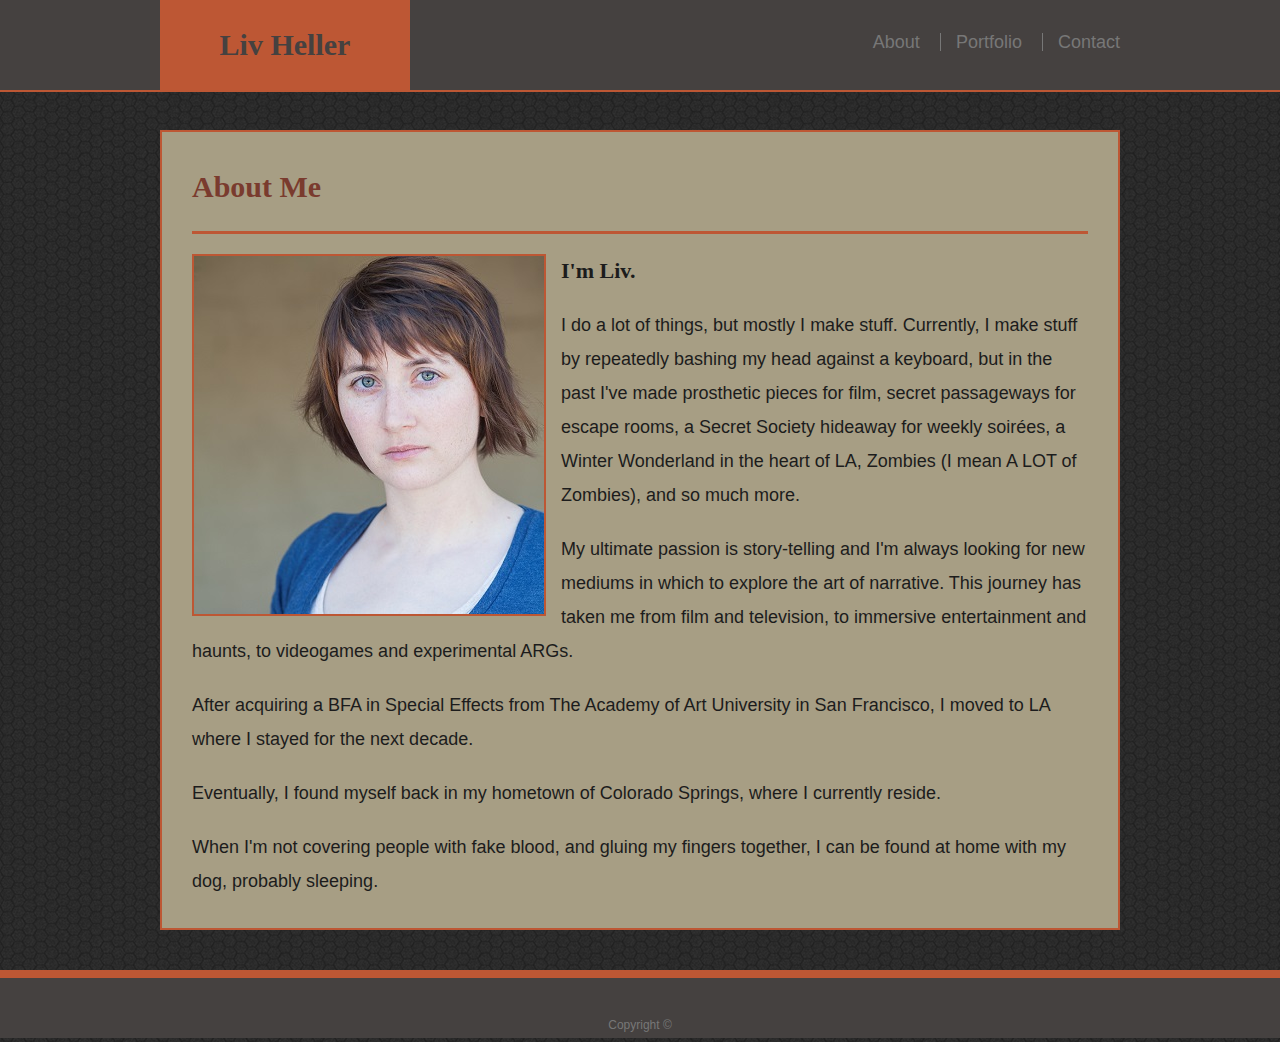
<file: index.html>
<!DOCTYPE html>
<html lang="en-us">

    <head>
        <meta charset="UTF-8">
        <title>About | Liv Heller</title>
        <link rel="stylesheet" href="assets/css/reset.css">        
        <link rel="stylesheet" href="assets/css/style.css">
        <meta name="viewport" content="width=device-width, initial-scale=1.0">
        <meta http-equiv="X-UA-Compatible" content="ie=edge">
        <!-- Background pattern from Toptal Subtle Patterns -->
    </head>
    
<body>

    
    <header id="masthead">
        <div class="container">
                    <a href="index.html" id="logo">Liv Heller</a>
                <nav>
                    <a href="index.html">About</a> 
                    <a href="portfolio.html">Portfolio</a>
                    <a href="contact.html">Contact</a> 
                </nav>
            </div>
        </nav>
    </header>


    <div id="main-container" class="container">
        <section class="main-section">
            <h1>About Me</h1>
                <div class="headshot">
                <img src="assets/images/headshot.jpg" class="auth-image" alt="Headshot" />
                </div>
                <h2>I'm Liv.</h2>
                <p>I do a lot of things, but mostly I make stuff. Currently, I make stuff by repeatedly bashing my head against a keyboard, but in the past I've made prosthetic pieces for film, secret passageways for escape rooms, a Secret Society hideaway for weekly soirées, a Winter Wonderland in the heart of LA, Zombies (I mean A LOT of Zombies), and so much more.</p>
                <p>My ultimate passion is story-telling and I'm always looking for new mediums in which to explore the art of narrative. This journey has taken me from film and television, to immersive entertainment and haunts, to videogames and experimental ARGs.</p>
                <p>After acquiring a BFA in Special Effects from The Academy of Art University in San Francisco, I moved to LA where I stayed for the next decade.</p>
                <p>Eventually, I found myself back in my hometown of Colorado Springs, where I currently reside.</p>
                <p>When I'm not covering people with fake blood, and gluing my fingers together, I can be found at home with my dog, probably sleeping.</p>
                
        </section>
    </div>

    <footer>
        <div class="container">
            <div class="footer">
                Copyright &copy;
            </div>
        </div>
    </footer>

</body>

</html>
</file>
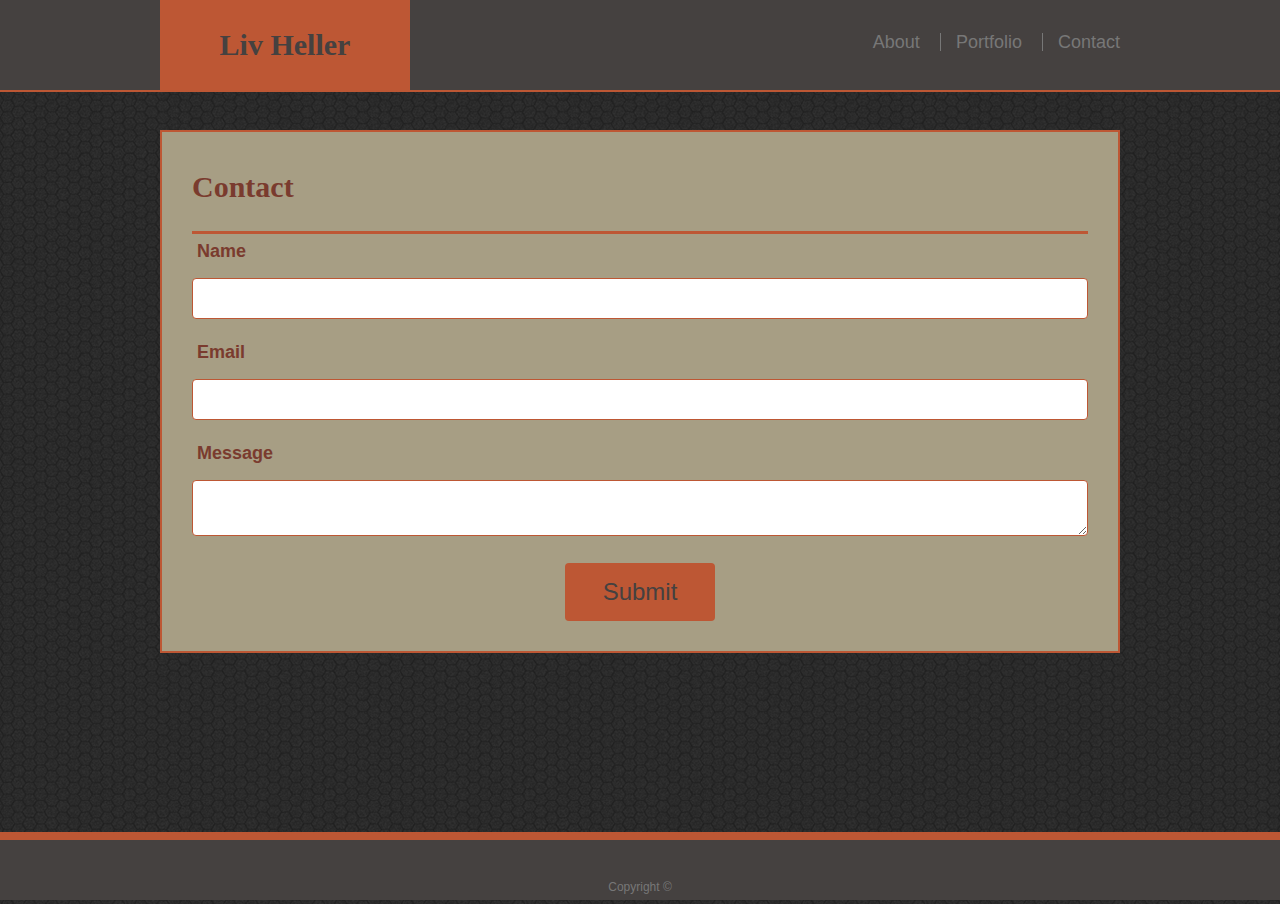
<file: contact.html>
<!DOCTYPE html>
<html lang="en-us">

    <head>
        <meta charset="UTF-8">
        <title>Liv Heller</title>
        <link rel="stylesheet" href="assets/css/reset.css">
        <link rel="stylesheet" href="assets/css/style3.css">
        <meta name="viewport" content="width=device-width, initial-scale=1.0">
        <meta http-equiv="X-UA-Compatible" content="ie=edge">
        <!-- Background pattern from Toptal Subtle Patterns -->
    </head>

<body>

    <header id="masthead">
            <div class="container">
                <a href="index.html" id="logo">Liv Heller</a>

                <nav>
                    <a href="index.html">About</a>
                    <a href="portfolio.html">Portfolio</a>
                    <a href="contact.html">Contact</a>
                </nav>
            </div>
    </header>


    <div id="main-container" class="container">
        <section class="main-section">
                <h1>Contact</h1>

                    <form id="contact-form">
                        <ul>
                            <li>
                                <label for="Name">Name</label>
                                <input type="text" id="name" name="name" required="required">
                            </li>
                            <li>
                                <label for="Email">Email</label>
                                <input type="text" id="email" name="email" required="required">
                            </li>
                            <li>
                                <label for="message">Message</label><br>
                                <textarea id="message" name="message" required="required"></textarea>
                            </li>
                        </ul>
                        <div class="btn">
                        <button type="submit" value="submit"><span>Submit </span></button>
                        </div>
                    </form>
        </section>
    </div>
    



    <footer>
        <div class="container">
            Copyright &copy;
        </div>
    </footer>

</body>
</html>
</file>
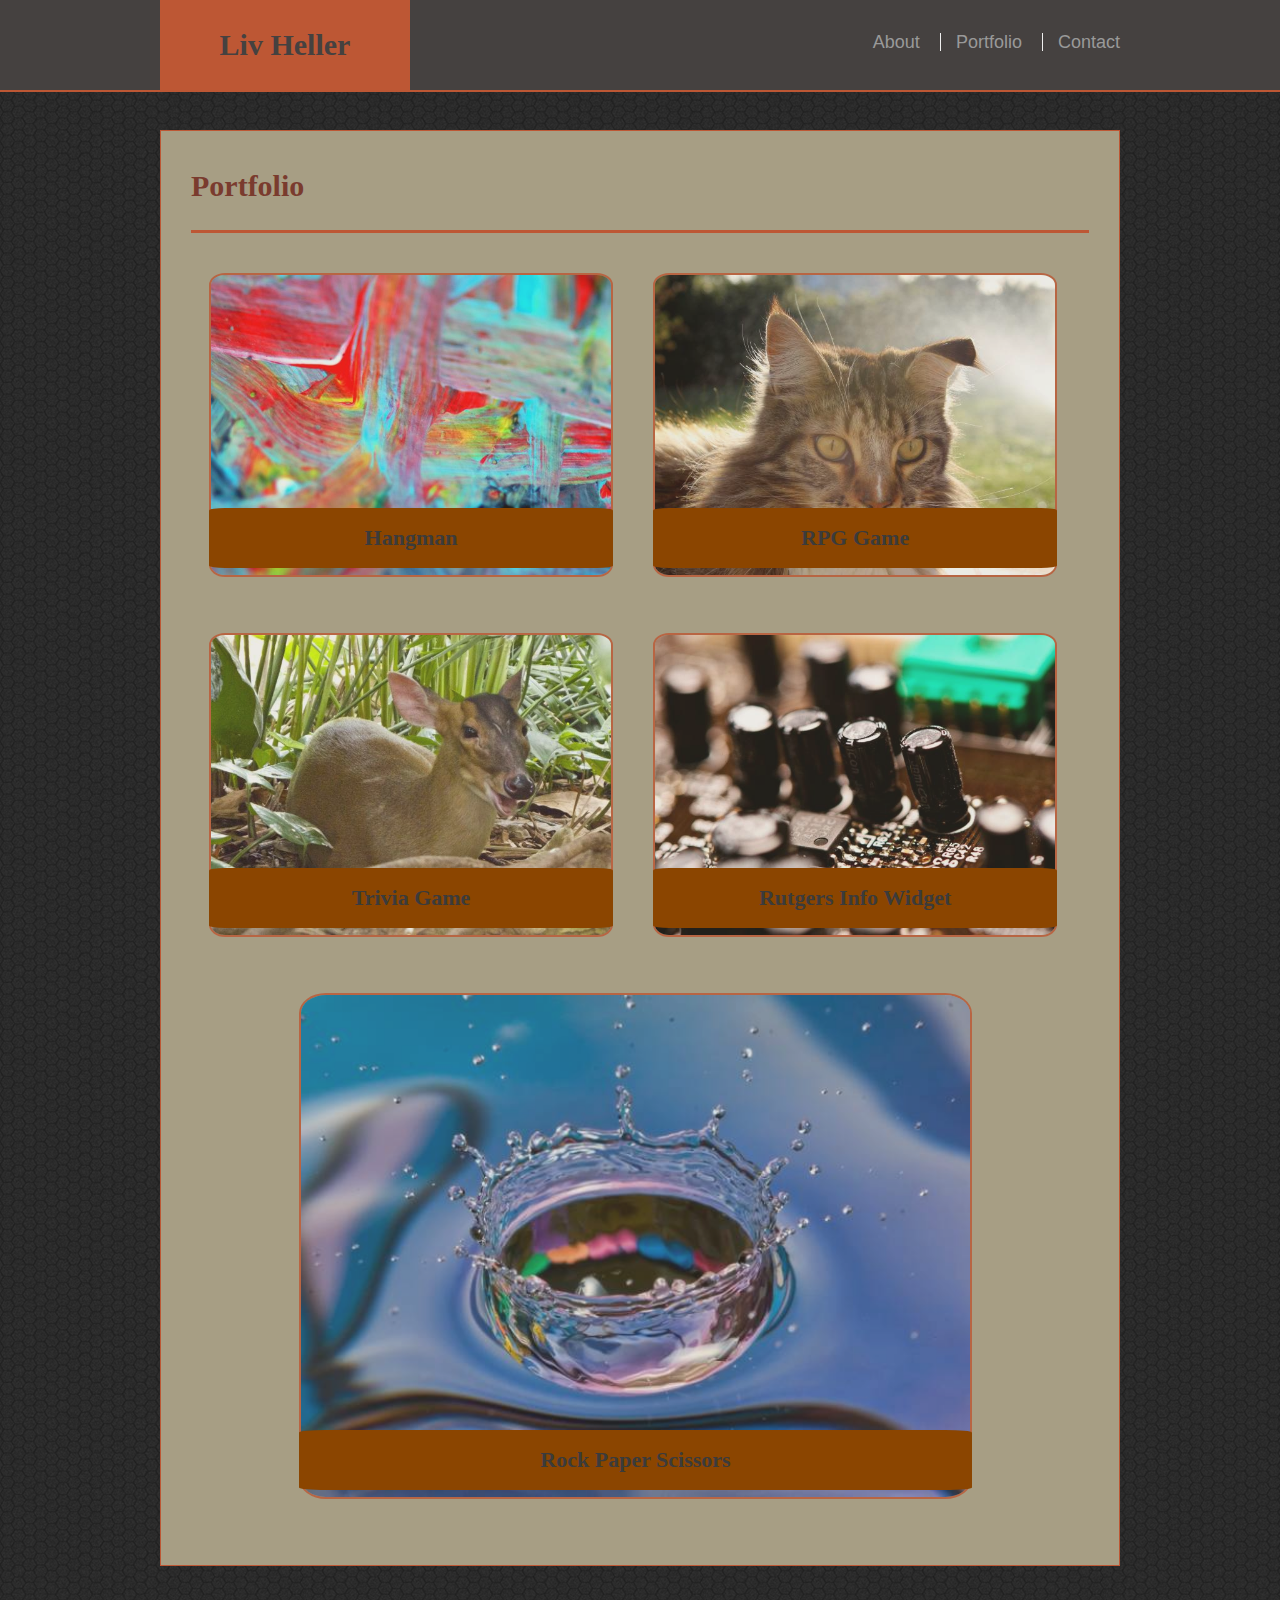
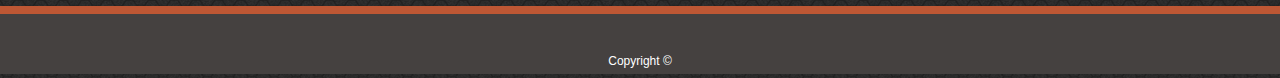
<file: portfolio.html>
<!DOCTYPE html>
<html lang="en-us">

    <head>
        <meta charset="UTF-8">
        <title>Liv Heller</title>
        <link rel="stylesheet" href="assets/css/reset.css">
        <link rel="stylesheet" type="text/css" href="assets/css/style2.css">
        <meta name="viewport" content="width=device-width, initial-scale=1.0">
        <meta http-equiv="X-UA-Compatible" content="ie=edge">
        <!-- Background pattern from Toptal Subtle Patterns -->
    </head>

<body>

        <header id="masthead">
                <div class="container">
                    <a href="index.html" id="logo">Liv Heller</a>
        
                    <nav>
                            <a href="index.html">About</a> 
                            <a href="portfolio.html">Portfolio</a>
                            <a href="contact.html">Contact</a> 
                    </nav>
                </div>
        </header>

<div id="main-container" class="container">
    <section class="main-section">
            <h1>Portfolio</h1>
        
        <div class="work">
             <img src="assets/images/abstract.jpg" alt="Abstract">
                        
                <h3><a href="#">Hangman</a></h3>
        </div>
                    
               
        <div class="work">                  
             <img src="assets/images/cat.jpg" alt="Cat">
                    
            <h3><a href="#">RPG Game</a></h3>
        </div>
                
        <div class="work">
             <img src="assets/images/deer.jpg" alt="Deer">
                        
                <h3><a href="#">Trivia Game</a></h3>
        </div>
                
        <div class="work">
             <img src="assets/images/hardware.jpg" alt="Hardware">
        
                <h3><a href="#">Rutgers Info Widget</a></h3>
        </div>
                 
        <div class="work">
             <img src="assets/images/water.jpg" alt="Water">
                    
                <h3><a href="#">Rock Paper Scissors</a></h3>
        </div>
    </section>
</div>

    <footer>
        <div class="container">
            Copyright &copy;
        </div>
    </footer>

</body>

</html>
</file>
<file: assets/css/style.css>
* {
    box-sizing: border-box;
}

body {
    font-family: Arial, "Helvetica Neue", sans-serif;
    font-size: 18px;
    line-height: 34px;
    color: #1c1c1c;
    background: url("../images/dark-honeycomb.png");
    display: flex;
    flex-direction: column;
    min-height: 100vh;
}

 
.container {
    width: 100%;
    max-width: 960px;
    margin: 0 auto;
    clear: both;
}

h1, h2, p {
    margin-bottom: 20px;
}

p:last-child {
    margin-bottom: 0;
}

h1, h2 {
    font-family: Georgia, 'Times New Roman', Times, serif;
    font-weight: 700;
}

h1 {
    padding-bottom: 20px;
    color: #7a3b2e;
    font-size: 30px;
    line-height: 49px;
    border-bottom: 3px solid #bd5734;
}

h2 {
    font-size: 22px;
}


#masthead {
    position: fixed;
    z-index: 99;
    width: 100%;
    margin: 0 0 30px;
    overflow: auto;
    color: #ffffff;
    background: #454140;
    border-bottom: 2px solid #bd5734;
}

#logo {
    float: left;
    width: 250px;
    height: 90px;
    font-family: Georgia, 'Times New Roman', Times, serif;
    font-size: 30px;
    font-weight: 700;
    line-height: 90px;
    color: #454140;
    text-align: center;
    text-decoration: none;
    background: #bd5734;
}

nav {
    float: right;
    margin-top: 25px;
    
}

nav a {
    display: inline-block;
    padding-left: 15px;
    margin-left: 15px;
    line-height: 18px;
    color: #777777;
    text-decoration: none;
    border-left: 1px solid #777777;
}

nav a:first-child {
    border-left: 0 none;
}

a:hover {
    background-color: #a79e84;
    color: #454140;
    border-radius: 4px;
    padding: 5px 10px;
    margin-left: 3px;

}

footer {
    padding: 30px;
    clear: both;
    font-size: 12px;
    color: #777777;
    text-align: center;
    background: #454140;
    border-top: 8px solid #bd5734;
    height: 50px;
}


#main-container {
    padding-top: 130px;
    min-height: calc(100vh-70px);
    flex: 1;
}

.main-section {
    width: 100%;
    max-width: 960px;
    padding: 30px;
    margin: 0 0 40px;
    background: #a79e84;
    border: 2px solid #bd5734;
}

.headshot {
    float: left;
    margin-right: 15px;   
}

.headshot img {
    border: 2px solid #bd5734; 
}

@media only screen and (max-width: 980px) and (min-width: 769px) {

    .container {
        width: 980px;
    }

    #main-container {
        width: 768px;
        margin: 0 40px;
    }

    #logo {
        margin-left: 25px;
    }

    nav {
        margin-right: 30px;
    }

    footer {
        padding: 0;
    }

   

}

@media only screen and (max-width: 768px) and (min-width: 641px) {


    .container {
        width: 768px;
    }

    #logo {
        margin-left: 15px;
    }

    nav {
        margin-right: 20px;
    }

    #main-container {
        width: 671px;
    }

    footer {
        padding: 0;
     }
}

@media only screen and (max-width: 640px) {
  
    #masthead {
       position: static;
       width: 100%;
       margin: 0;
       overflow: none;
   }

   #logo {
       width: 100%;
       font-size: 40px;
   }

   nav {
       width: 100%;
       font-size: 20px;
       text-align: center;
   }

   .container {
       width: 640px;
   }

   #main-container {
        width: 579px; 
       padding-top: 3%;
   }

   footer {
      padding: 0;
   }

}
</file>
<file: assets/css/style3.css>
* {
    box-sizing: border-box;
}

body {
    font-family: Arial, "Helvetica Neue", sans-serif;
    font-size: 18px;
    line-height: 34px;
    background: url("../images/dark-honeycomb.png");
    display: flex;
    flex-direction: column;
    min-height: 100vh;
}

 
.container {
    width: 100%;
    max-width: 960px;
    margin: 0 auto;
    clear: both;
}




h1 {
    padding-bottom: 20px;
    color: #7a3b2e;
    font-size: 30px;
    line-height: 49px;
    border-bottom: 3px solid #bd5734;
    font-family: Georgia, 'Times New Roman', Times, serif;
    font-weight: 700;
}



#masthead {
    position: fixed;
    z-index: 99;
    width: 100%;
    margin: 0 0 30px;
    overflow: auto;
    color: #ffffff;
    background: #454140;
    border-bottom: 2px solid #bd5734;
}

#logo {
    float: left;
    width: 250px;
    height: 90px;
    font-family: Georgia, 'Times New Roman', Times, serif;
    font-size: 30px;
    font-weight: 700;
    line-height: 90px;
    color: #454140;
    text-align: center;
    text-decoration: none;
    background: #bd5734;
}

nav {
    float: right;
    margin-top: 25px;
}

nav a {
    display: inline-block;
    padding-left: 15px;
    margin-left: 15px;
    line-height: 18px;
    color: #777777;
    text-decoration: none;
    border-left: 1px solid #777777;
}

nav a:first-child {
    border-left: 0 none;
}

a:hover {
    background-color: #a79e84;
    color: #454140;
    border-radius: 4px;
    padding: 5px 10px;
    margin-left: 3px;

}

footer {
    padding: 30px;
    clear: both;
    font-size: 12px;
    color: #777777;
    text-align: center;
    background: #454140;
    border-top: 8px solid #bd5734;
    height: 50px;
}

#main-container {
    padding-top: 130px;
    min-height: calc(100vh-70px);
    flex: 1;
    
}

.main-section {
    width: 100%;
    max-width: 960px;
    padding: 30px;
    margin: 0 0 40px;
    background: #a79e84;
    border: 2px solid #bd5734;
}



label {
    font-size: 20;
    color: #7a3b2e;
    font-family: 'Arial', 'Helvetica Neue', Helvetica, sans-serif; 
    font-weight: bold;
    padding-left: 5px;
}

input[type=text], textarea {
    width: 100%;
    padding: 12px;
    border: 1px solid #bd5734;
    border-radius: 4px;
    box-sizing: border-box;
    margin-top: 10px;
    margin-bottom: 16px;
    resize: vertical;
}

.btn {
    display: flex;
    justify-content: center;
}

button[type=submit] {
    background-color: #bd5734;
    color: #454140;
    text-align: center;
    font-size: 18pt;
    border-radius: 4px;
    border: none;
    padding: 15px 0;
    transition: all 0.5s;
    cursor: pointer;
    width: 150px;
}

button span {
    cursor: pointer;
    display: inline-block;
    position: relative;
    transition: 0.5s;
}

button span::after {
    content: '\00bb';
    position: absolute;
    opacity: 0;
    top: 0;
    right: -20px;
    transition: 0.5s;
}

button:hover span {
    padding-right: 25px;
}

button:hover span::after {
    opacity: 1;
    right: 0;
}

.footer {
    flex-shrink: 0;
    background: #bd5734;
    border-top: 8px solid #7a3b2e; 
    padding-top: 50px;
    padding-bottom: 5px;
    margin-top: auto;
    text-align: center;

}

@media only screen and (max-width: 980px) and (min-width: 769px) {

    .container {
        width: 980px;
    }

    #main-container {
        width: 768px;
        margin: 0 40px;
    }

    #logo {
        margin-left: 25px;
    }

    nav {
        margin-right: 30px;
    }

    footer {
        padding: 0;
    }

   

}

@media only screen and (max-width: 768px) and (min-width: 641px) {


    .container {
        width: 768px;
    }

    #logo {
        margin-left: 15px;
    }

    nav {
        margin-right: 20px;
    }

    #main-container {
        width: 671px;
    }

    footer {
        padding: 0;
     }
}

@media only screen and (max-width: 640px) {
  
    #masthead {
       position: static;
       width: 100%;
       margin: 0;
       overflow: none;
   }

   #logo {
       width: 100%;
       font-size: 40px;
   }

   nav {
       width: 100%;
       font-size: 20px;
       text-align: center;
   }

   .container {
       width: 640px;
   }

   #main-container {
        width: 579px; 
       padding-top: 3%;
   }

   footer {
      padding: 0;
   }

}
</file>
<file: assets/css/style2.css>
body {
    font-family: Arial, "Helvetica Neue", Helvetica, sans-serif;
    font-size: 18px;
    line-height: 34px;
    color: #777777;
    background: url("../images/dark-honeycomb.png");
    display: flex;
    flex-direction: column;
    min-height: 100vh;
  }
  
  * {
    box-sizing: border-box;
  }

  .container {
    width: 100%;
    max-width: 960px;
    margin: 0 auto;
    clear: both;
  }
  

h1,
h2,
h3,
p {
  margin-bottom: 20px;
}

p:last-child {
    margin-bottom: 0;
  }

  h1,
  h2,
  h3 {
    font-family: Georgia, Times, "Times New Roman", serif;
    font-weight: 700;
  } 

  h1 {
    padding-bottom: 20px;
    font-size: 30px;
    line-height: 49px;
    border-bottom: 3px solid #bd5734;
    color: #7a3b2e;
  }

  h3, h2 {
    padding-bottom: 20px;
    margin-bottom: 15px;
    line-height: 22px;
    font-size: 22px;
  }

#masthead {
    position: fixed;
    z-index: 99;
    width: 100%;
    margin: 0 0 30px;
    overflow: auto;
    color: #ffffff;
    background: #454140;
    border-bottom: 2px solid #bd5734;
  }
  
  #logo {
    float: left;
    width: 250px;
    height: 90px;
    font-family: Georgia, Times, "Times New Roman", serif;
    font-size: 30px;
    font-weight: 700;
    line-height: 90px;
    color: #454140;
    text-align: center;
    text-decoration: none;
    background: #bd5734;
  }
  
  nav {
    float: right;
    margin-top: 25px;
  }
  
  nav a {
    display: inline-block;
    padding-left: 15px;
    margin-left: 15px;
    line-height: 18px;
    color: #999;
    text-decoration: none;
    border-left: 1px solid #efefef;
  }
  
  nav a:first-child {
    border-left: 0 none;
  }
  
  a:hover {
    background-color: #a79e84;
    color: #454140;
    border-radius: 4px;
    padding: 5px 10px;
    margin-left: 3px;
  }


 #main-container {
    padding-top: 130px;
    min-height: calc(100vh - 70px);
    flex: 1;
  }
  
  .main-section {
    float: left;
    width: 100%;
    max-width: 960px;
    padding: 30px;
    margin: 0 0 40px;
    background: #a79e84;
    border: 1px solid #bd5734;
  }


.work {
    position: relative;
    float: left;
    left: 2%;
    width: 45%;
    margin: 20px 0 25px;
    overflow: auto;
  }
  
  .work:nth-child(even) {
    margin-right: 40px;
  }
  
  .work img {
    width: 100%;
    border: 2px solid #bd5734;
    border-radius: 4%;
    opacity: 0.8;
  }
  
  .work h3 {
    position: absolute;
    bottom: 20px;
    width: 100%;
    padding: 15px;
    margin-bottom: 0;
    font-weight: 700;
    line-height: 30px;
    text-align: center;
    background: #8b4500;
    border-bottom: 0;
    border-radius: 4%;
  }

  h3 a {
      color: #3b3b3b;
      text-decoration: none;
  }
  
  .work:last-child {
        width: 75%;
        left: 12%;
  }
  .auth-image {
    float: left;
    width: 200px;
    height: auto;
    margin-top: 10px;
    margin-right: 25px;
  }
  


  footer {
    padding: 30px 0;
    clear: both;
    font-size: 12px;
    color: #ffffff;
    text-align: center;
    background: #454140;
    border-top: 8px solid #bd5734;
    height: 50px;
  }


  @media only screen and (max-width: 980px) and (min-width: 769px) {

    .container {
        width: 980px;
    }

    #main-container {
        width: 768px;
        margin: 0 40px;
    }

    #logo {
        margin-left: 25px;
    }

    nav {
        margin-right: 30px;
    }

    footer {
        padding: 0;
    }

   

}

@media only screen and (max-width: 768px) and (min-width: 641px) {


    .container {
        width: 768px;
    }

    #logo {
        margin-left: 15px;
    }

    nav {
        margin-right: 20px;
    }

    #main-container {
        width: 671px;
    }

    footer {
        padding: 0;
     }
}

@media only screen and (max-width: 640px) {
  
    #masthead {
       position: static;
       width: 100%;
       margin: 0;
       overflow: none;
   }

   #logo {
       width: 100%;
       font-size: 40px;
   }

   nav {
       width: 100%;
       font-size: 20px;
       text-align: center;
   }

   .container {
       width: 640px;
   }

   #main-container {
        width: 579px; 
       padding-top: 3%;
   }

   footer {
      padding: 0;
   }

}
</file>
